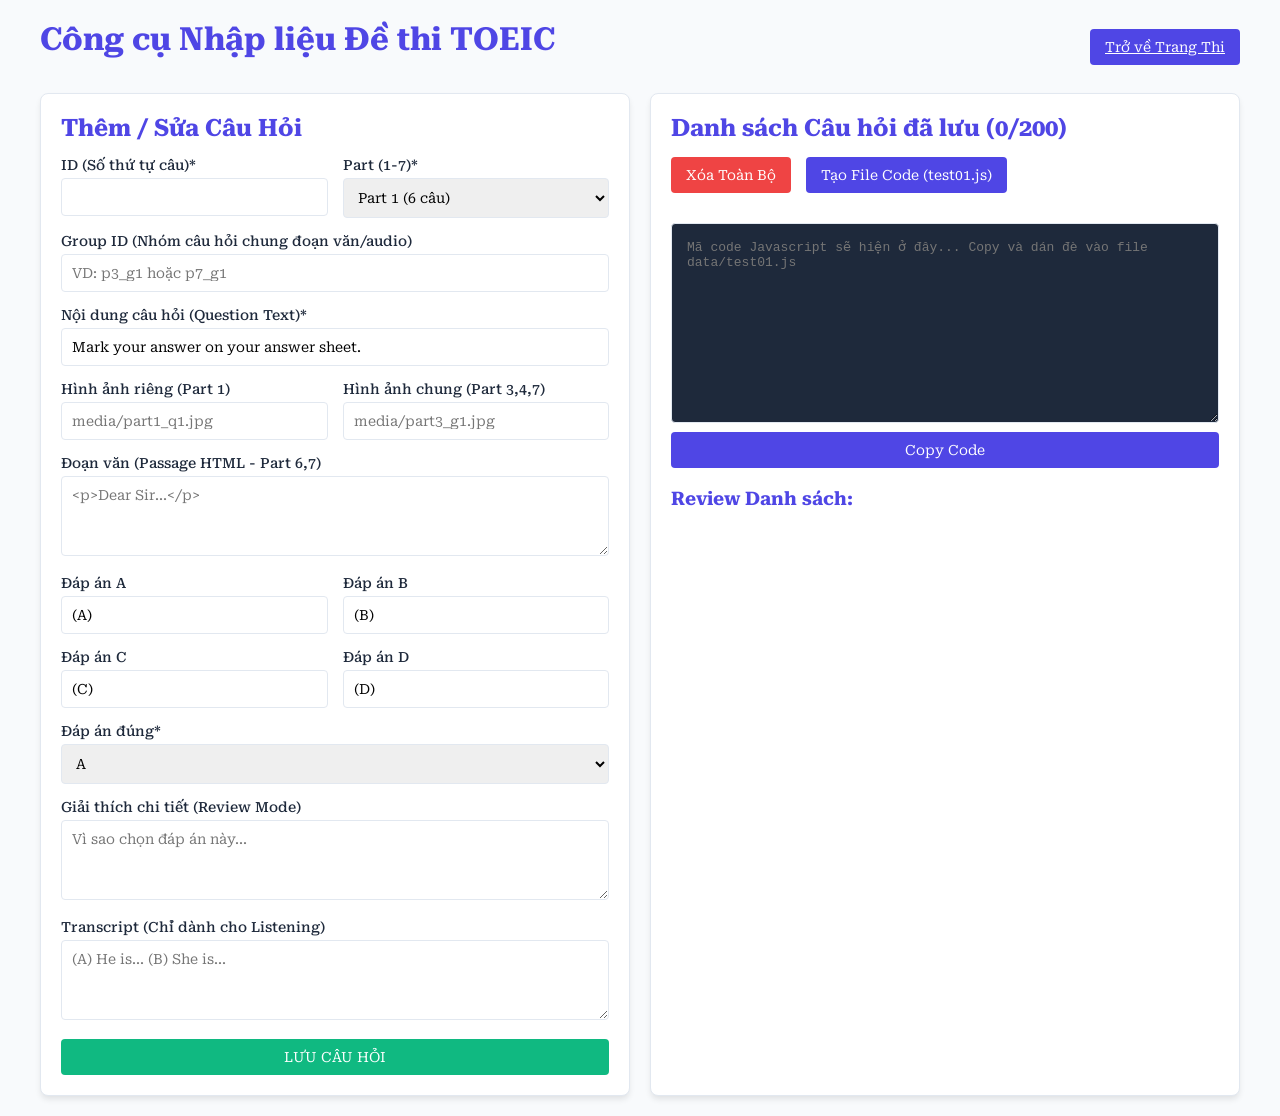
<file: admin.html>
<!DOCTYPE html>
<html lang="en">
<head>
    <meta charset="UTF-8">
    <meta name="viewport" content="width=device-width, initial-scale=1.0">
    <title>TOEIC Admin - Nhập Liệu Đề Thi</title>
    <link href="https://fonts.googleapis.com/css2?family=Roboto+Serif:wght@300;400;500;600&display=swap" rel="stylesheet">
    <style>
        :root {
            --primary: #4f46e5;
            --bg: #f8fafc;
            --surface: #ffffff;
            --border: #e2e8f0;
            --text: #1e293b;
        }
        * { box-sizing: border-box; margin: 0; padding: 0; font-family: 'Roboto Serif', serif; }
        body { background: var(--bg); color: var(--text); padding: 20px; }
        .container { max-width: 1200px; margin: 0 auto; display: grid; grid-template-columns: 1fr 1fr; gap: 20px; }
        .card { background: var(--surface); border: 1px solid var(--border); border-radius: 8px; padding: 20px; box-shadow: 0 4px 6px -1px rgba(0,0,0,0.1); }
        h1, h2, h3 { margin-bottom: 15px; color: var(--primary); }
        .form-group { margin-bottom: 15px; }
        label { display: block; margin-bottom: 5px; font-weight: 500; font-size: 14px; }
        input[type="text"], input[type="number"], select, textarea { 
            width: 100%; padding: 10px; border: 1px solid var(--border); border-radius: 4px; font-size: 14px; 
            font-family: inherit;
        }
        textarea { resize: vertical; min-height: 80px; }
        .flex-row { display: flex; gap: 15px; }
        .flex-row .form-group { flex: 1; }
        .btn { padding: 10px 15px; background: var(--primary); color: white; border: none; border-radius: 4px; cursor: pointer; font-size: 14px; }
        .btn:hover { background: #4338ca; }
        .btn-danger { background: #ef4444; }
        .btn-success { background: #10b981; }
        
        .question-list { max-height: 700px; overflow-y: auto; }
        .q-item { border: 1px solid var(--border); padding: 10px; margin-bottom: 10px; border-radius: 4px; display: flex; justify-content: space-between; align-items: center; }
        .q-item-details { flex: 1; }
        
        .export-section { margin-top: 20px; }
        #export-code { width: 100%; height: 200px; background: #1e293b; color: #10b981; padding: 15px; font-family: monospace; font-size: 13px; border-radius: 4px; margin-top: 10px; }
    </style>
</head>
<body>
    <div style="max-width: 1200px; margin: 0 auto; margin-bottom: 20px; display: flex; justify-content: space-between; align-items: center;">
        <h1>Công cụ Nhập liệu Đề thi TOEIC</h1>
        <a href="index.html" class="btn">Trở về Trang Thi</a>
    </div>

    <div class="container">
        <!-- Input Form -->
        <div class="card">
            <h2>Thêm / Sửa Câu Hỏi</h2>
            <form id="q-form">
                <div class="flex-row">
                    <div class="form-group">
                        <label>ID (Số thứ tự câu)*</label>
                        <input type="number" id="qId" required min="1" max="200">
                    </div>
                    <div class="form-group">
                        <label>Part (1-7)*</label>
                        <select id="qPart" required>
                            <option value="1">Part 1 (6 câu)</option>
                            <option value="2">Part 2 (25 câu)</option>
                            <option value="3">Part 3 (39 câu)</option>
                            <option value="4">Part 4 (30 câu)</option>
                            <option value="5">Part 5 (30 câu)</option>
                            <option value="6">Part 6 (16 câu)</option>
                            <option value="7">Part 7 (54 câu)</option>
                        </select>
                    </div>
                </div>

                <div class="flex-row">
                    <div class="form-group">
                        <label>Group ID (Nhóm câu hỏi chung đoạn văn/audio)</label>
                        <input type="text" id="qGroupId" placeholder="VD: p3_g1 hoặc p7_g1">
                    </div>
                </div>

                <div class="form-group">
                    <label>Nội dung câu hỏi (Question Text)*</label>
                    <input type="text" id="qText" value="Mark your answer on your answer sheet." required>
                </div>

                <div class="flex-row">
                    <div class="form-group">
                        <label>Hình ảnh riêng (Part 1)</label>
                        <input type="text" id="qImage" placeholder="media/part1_q1.jpg">
                    </div>
                    <div class="form-group">
                        <label>Hình ảnh chung (Part 3,4,7)</label>
                        <input type="text" id="qGroupImage" placeholder="media/part3_g1.jpg">
                    </div>
                </div>

                <div class="form-group">
                    <label>Đoạn văn (Passage HTML - Part 6,7)</label>
                    <textarea id="qPassage" placeholder="<p>Dear Sir...</p>"></textarea>
                </div>

                <div class="flex-row">
                    <div class="form-group">
                        <label>Đáp án A</label>
                        <input type="text" id="optA" value="(A)">
                    </div>
                    <div class="form-group">
                        <label>Đáp án B</label>
                        <input type="text" id="optB" value="(B)">
                    </div>
                </div>
                <div class="flex-row">
                    <div class="form-group">
                        <label>Đáp án C</label>
                        <input type="text" id="optC" value="(C)">
                    </div>
                    <div class="form-group">
                        <label>Đáp án D</label>
                        <input type="text" id="optD" value="(D)">
                    </div>
                </div>

                <div class="form-group">
                    <label>Đáp án đúng*</label>
                    <select id="qAnswer" required>
                        <option value="A">A</option>
                        <option value="B">B</option>
                        <option value="C">C</option>
                        <option value="D">D</option>
                    </select>
                </div>

                <div class="form-group">
                    <label>Giải thích chi tiết (Review Mode)</label>
                    <textarea id="qExplanation" placeholder="Vì sao chọn đáp án này..."></textarea>
                </div>

                <div class="form-group">
                    <label>Transcript (Chỉ dành cho Listening)</label>
                    <textarea id="qTranscript" placeholder="(A) He is... (B) She is..."></textarea>
                </div>

                <button type="submit" class="btn btn-success" style="width: 100%;">LƯU CÂU HỎI</button>
            </form>
        </div>

        <!-- List & Export -->
        <div class="card">
            <h2>Danh sách Câu hỏi đã lưu (<span id="qCount">0</span>/200)</h2>
            <div class="form-group flex-row">
                <button class="btn btn-danger" onclick="clearAll()">Xóa Toàn Bộ</button>
                <button class="btn" onclick="generateCode()">Tạo File Code (test01.js)</button>
            </div>
            
            <div class="export-section">
                <textarea id="export-code" readonly placeholder="Mã code Javascript sẽ hiện ở đây... Copy và dán đè vào file data/test01.js"></textarea>
                <button class="btn" style="width: 100%; margin-top: 5px;" onclick="copyCode()">Copy Code</button>
            </div>

            <h3 style="margin-top: 20px;">Review Danh sách:</h3>
            <div class="question-list" id="qList">
                <!-- Items list -->
            </div>
        </div>
    </div>

    <script>
        let questions = JSON.parse(localStorage.getItem('toeic_admin_q')) || [];

        // UI Elements
        const form = document.getElementById('q-form');
        const qList = document.getElementById('qList');
        const countSpan = document.getElementById('qCount');
        
        function renderList() {
            qList.innerHTML = '';
            // Sort by ID
            questions.sort((a, b) => parseInt(a.id) - parseInt(b.id));
            
            questions.forEach((q, index) => {
                const div = document.createElement('div');
                div.className = 'q-item';
                div.innerHTML = `
                    <div class="q-item-details">
                        <strong>Q${q.id} (Part ${q.part})</strong> - Đáp án: ${q.answer}
                        <div style="font-size: 12px; color: #64748b; margin-top: 4px; white-space: nowrap; overflow: hidden; text-overflow: ellipsis; max-width: 350px;">
                            ${q.questionText}
                        </div>
                    </div>
                    <div>
                        <button class="btn" style="padding: 5px 10px;" onclick="editQ(${index})">Sửa</button>
                        <button class="btn btn-danger" style="padding: 5px 10px;" onclick="deleteQ(${index})">Xóa</button>
                    </div>
                `;
                qList.appendChild(div);
            });
            countSpan.textContent = questions.length;
            localStorage.setItem('toeic_admin_q', JSON.stringify(questions));
        }

        form.addEventListener('submit', (e) => {
            e.preventDefault();
            const q = {
                id: parseInt(document.getElementById('qId').value),
                part: parseInt(document.getElementById('qPart').value),
                questionText: document.getElementById('qText').value,
                options: [],
                answer: document.getElementById('qAnswer').value
            };

            const optA = document.getElementById('optA').value;
            const optB = document.getElementById('optB').value;
            const optC = document.getElementById('optC').value;
            const optD = document.getElementById('optD').value;

            if(optA) q.options.push(optA);
            if(optB) q.options.push(optB);
            if(optC) q.options.push(optC);
            if(optD) q.options.push(optD); // Part 2 might only have 3 options, so we push non-empty ones. 
            // Wait, standard toeic Part 2 has 3 options. But our app expects indices. 
            // Better to push them and our app handles length.
            // Actually, for consistency, just push the non-empty values.
            q.options = [optA, optB, optC, optD].filter(Boolean);

            const groupId = document.getElementById('qGroupId').value.trim();
            if(groupId) q.groupId = groupId;

            const groupImage = document.getElementById('qGroupImage').value.trim();
            if(groupImage) q.groupImage = groupImage;

            const image = document.getElementById('qImage').value.trim();
            if(image) q.image = image;

            const passage = document.getElementById('qPassage').value.trim();
            if(passage) q.passage = passage;

            const explanation = document.getElementById('qExplanation').value.trim();
            if(explanation) q.explanation = explanation;

            const transcript = document.getElementById('qTranscript').value.trim();
            if(transcript) q.transcript = transcript;

            // Update if exists
            const existingIndex = questions.findIndex(x => x.id === q.id);
            if(existingIndex >= 0) {
                questions[existingIndex] = q;
            } else {
                questions.push(q);
            }

            renderList();
            
            // Auto-increment ID for convenience
            document.getElementById('qId').value = q.id + 1;
        });

        function deleteQ(index) {
            if(confirm('Bạn có chắc muốn xóa câu này?')) {
                questions.splice(index, 1);
                renderList();
            }
        }

        function editQ(index) {
            const q = questions[index];
            document.getElementById('qId').value = q.id;
            document.getElementById('qPart').value = q.part;
            document.getElementById('qGroupId').value = q.groupId || '';
            document.getElementById('qText').value = q.questionText || '';
            document.getElementById('qImage').value = q.image || '';
            document.getElementById('qGroupImage').value = q.groupImage || '';
            document.getElementById('qPassage').value = q.passage || '';
            
            document.getElementById('optA').value = q.options[0] || '';
            document.getElementById('optB').value = q.options[1] || '';
            document.getElementById('optC').value = q.options[2] || '';
            document.getElementById('optD').value = q.options[3] || '';
            
            document.getElementById('qAnswer').value = q.answer;
            document.getElementById('qExplanation').value = q.explanation || '';
            document.getElementById('qTranscript').value = q.transcript || '';
        }

        function clearAll() {
            if(confirm('CẢNH BÁO: Xoá toàn bộ dữ liệu đang nhập?')) {
                questions = [];
                renderList();
            }
        }

        function generateCode() {
            const dataObj = {
                testName: "TOEIC Placement Test - ETS 2026 Test 01",
                questions: questions
            };
            const jsCode = "window.TEST_DATA = " + JSON.stringify(dataObj, null, 2) + ";";
            document.getElementById('export-code').value = jsCode;
        }

        function copyCode() {
            const el = document.getElementById('export-code');
            el.select();
            document.execCommand('copy');
            alert('Đã copy mã! Hãy mở file data/test01.js và Paste (Dán) đè lên nội dung cũ để lưu lại bài thi.');
        }

        // Init
        renderList();
    </script>
</body>
</html>
</file>
